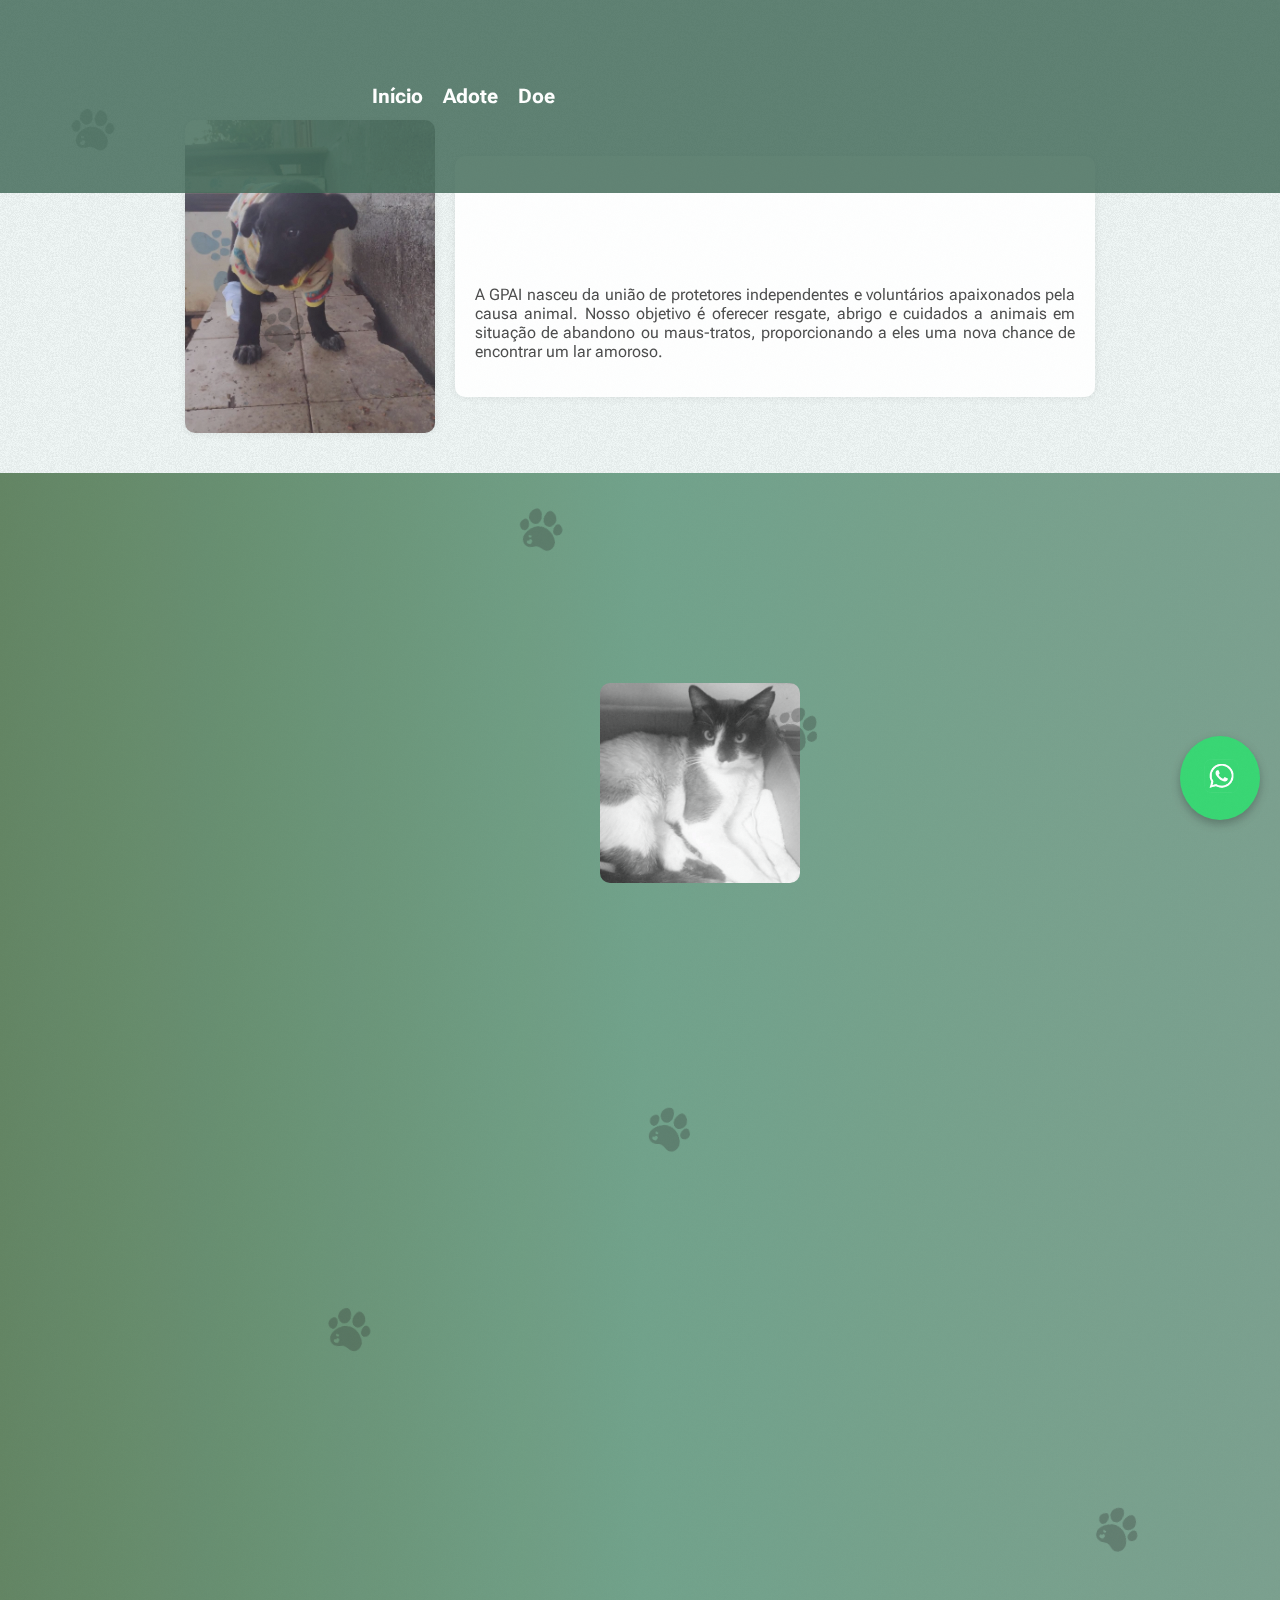
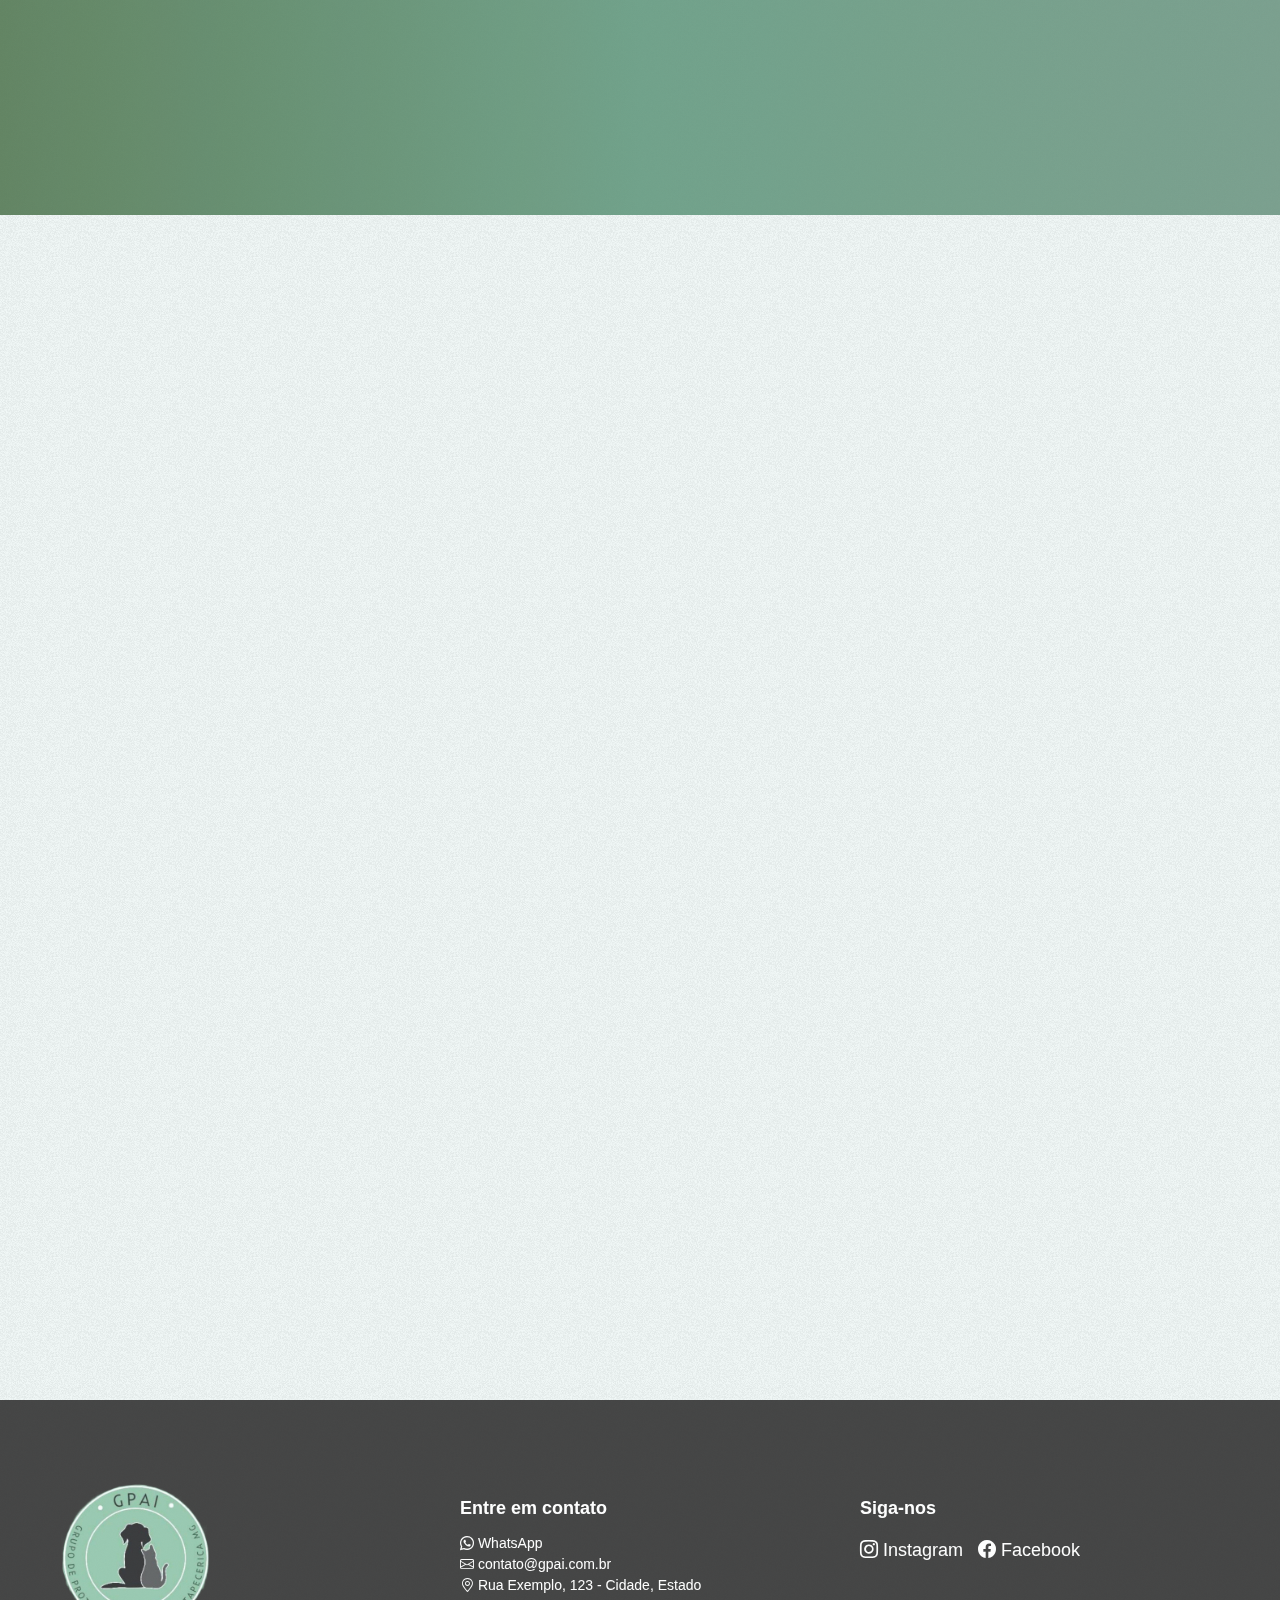
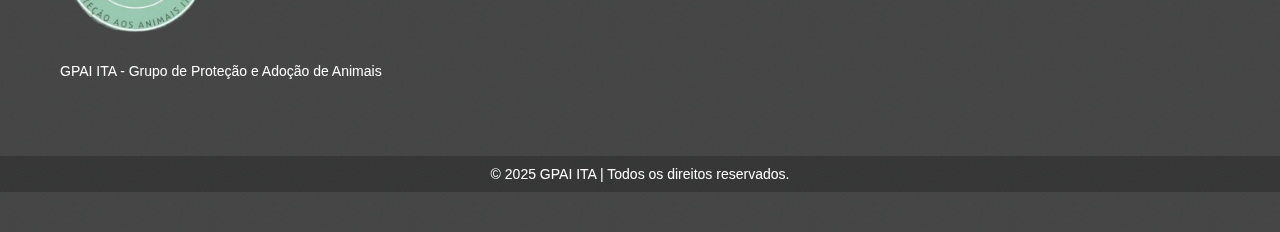
<file: index.html>
<!DOCTYPE html>
<html lang="pt-br">
<head>
    <meta charset="UTF-8">
    <meta name="viewport" content="width=device-width, initial-scale=1.0">
    <title>ONG - GPAI ITA</title>
    <link rel="stylesheet" href="https://cdnjs.cloudflare.com/ajax/libs/font-awesome/6.0.0-beta3/css/all.min.css">
    <link href="https://cdn.jsdelivr.net/npm/bootstrap-icons/font/bootstrap-icons.css" rel="stylesheet">
    <link rel="stylesheet" href="style.css">
</head>
<body>
    <header>
        <img class="logo fade-in" src="principal/gpay.png" alt="Logo GPAI ITA">
        <nav>
            <ul class="nav">
                <li><a href="index.html">Início</a></li>
                <li><a href="adote.html">Adote</a></li>
                <li><a href="doe.html">Doe</a></li>
            </ul>
        </nav>
    </header>


    <div class="container">
        <section class="sobre">
            <img class="imagemsobre" src="principal/imgquem.jpg" alt="Imagem sobre a ONG">
            <div class="sobrenos">
                <h2 align="center"><span class="quemsomos fade-in">Quem Somos</span></h2>
                <p>A GPAI nasceu da união de protetores independentes e voluntários apaixonados pela causa animal. Nosso objetivo é oferecer resgate, abrigo e cuidados a animais em situação de abandono ou maus-tratos, proporcionando a eles uma nova chance de encontrar um lar amoroso.</p>
            </div>
        </section>


        <a href="https://wa.me/55999377485" class="boton-whatsapp" target="_blank">
            <img src="principal/wppicon.png" alt="WhatsApp">
        </a>

        <div>
            <img class="bloco" src="principal/atipical.jpg" alt="Imagem de Janaina">
        </div>

        <div class="donos">
            <div class="sobredn">
                <div class="conteudo">
                    <div class="texto fade-in">
                        <p class="nome">Janaina</p>
                        <p class="slide-right">Janaina sempre foi apaixonada por animais e, ao perceber o abandono crescente de animais de rua, decidiu se unir a outros protetores independentes para fundar a GPAI (Grupo de Proteção e Ação dos Animais Independentes). Sem apoio do poder público, a ONG sobrevive graças a doações e ao trabalho voluntário. Mariana e sua equipe resgatam, cuidam e encontram lares para os animais abandonados, mas enfrentam desafios diários. Seu maior sonho é expandir a ONG e proporcionar uma vida melhor para mais animais. Para ela, cada resgate é uma vitória e a motivação para continuar a luta.</p>
                    </div>
                </div>
            </div>
        </div>
    </div>

    <section class="importancia-adocao fade-in">
        <h2 align="center">A Importância de Adotar um Pet</h2>
        <p>Adotar um animal de estimação é um gesto de amor que pode mudar vidas. Ao adotar, você dá uma segunda chance a um animal que precisa de um lar. Além disso, ao adotar, você ajuda a reduzir a população de animais abandonados e melhora a qualidade de vida desses animais, que muitas vezes enfrentam situações difíceis nas ruas.</p>
        <p>Adotar é um ato de compaixão, e a recompensa é imensurável: companheirismo, amor incondicional e a certeza de que você fez a diferença na vida de um ser vivo. Se você está pensando em adotar, saiba que estará contribuindo para um mundo mais justo e amoroso para todos.</p>
    
        <div class="beneficios-adocao slide-right">
            <div class="beneficio">
                <i class="fas fa-paw"></i>
                <h3>Salvando Vidas</h3>
                <p>Adotar significa salvar vidas. Muitos animais em abrigos enfrentam o risco de eutanásia. Ao adotá-los, você dá a eles uma chance real de um novo começo.</p>
            </div>
            <div class="beneficio"> 
                <i class="fas fa-heart"></i>
                <h3>Combate ao Abandono</h3> 
                <p>Ao adotar, você combate o abandono e ajuda a diminuir a quantidade de animais nas ruas, que muitas vezes enfrentam perigos e doenças.</p>
            </div>
            <div class="beneficio">
                <i class="fas fa-home"></i>
                <h3>Custo de Adoção Baixo</h3>
                <p>Adotar um animal geralmente é muito mais barato do que comprá-lo, e os animais adotados são frequentemente vacinados, castrados e desparasitados, o que significa que você economiza com esses custos.</p>
            </div>
        </div>
    
        <p align="center"><strong>Adote um amigo e faça a diferença!</strong></p>
    </section>


    <footer>
        <div class="footer-container">
            <div class="footer-left">
                <img src="principal/gpay.png" alt="Logo GPAI ITA" class="footer-logo">
                <p>GPAI ITA - Grupo de Proteção e Adoção de Animais</p>
            </div>
            <div class="footer-center">
                <h3>Entre em contato</h3>
                <ul>
                    <li><i class="bi bi-whatsapp"></i> <a href="https://wa.me/55999377485">WhatsApp</a></li>
                    <li><i class="bi bi-envelope"></i> <a href="mailto:contato@gpai.com.br">contato@gpai.com.br</a></li>
                    <li><i class="bi bi-geo-alt"></i> Rua Exemplo, 123 - Cidade, Estado</li>
                </ul>
            </div>
            <div class="footer-right">
                <h3>Siga-nos</h3>
                <ul class="social-icons">
                    <li><a href="https://www.instagram.com/gpaiita/" target="_blank"><i class="bi bi-instagram"></i> Instagram</a></li>
                    <li><a href="https://www.facebook.com/gpai_ita" target="_blank"><i class="bi bi-facebook"></i> Facebook</a></li>
                </ul>
            </div>
        </div>
        <div class="footer-bottom">
            <p>&copy; 2025 GPAI ITA | Todos os direitos reservados.</p>
        </div>
    </footer>






    <img src="pegada.png" class="patada patada1">
    <img src="pegada.png" class="patada patada2">
    <img src="pegada.png" class="patada patada3">
    <img src="pegada.png" class="patada patada4">
    <img src="pegada.png" class="patada patada6">
    <img src="pegada.png" class="patada patada7">
    <img src="pegada.png" class="patada patada8">











    
    <script> // SCRIPT HEADER
        window.addEventListener("scroll", function () {
            var header = document.querySelector("header");
            var body = document.querySelector("body");
    
            if (window.scrollY > 50) {
                header.classList.add("shrink");
                body.style.paddingTop = "200px"; 
            } else {
                header.classList.remove("shrink");
                body.style.paddingTop = "200px";
            }
        });
    </script>

</body>
</html>
</file>
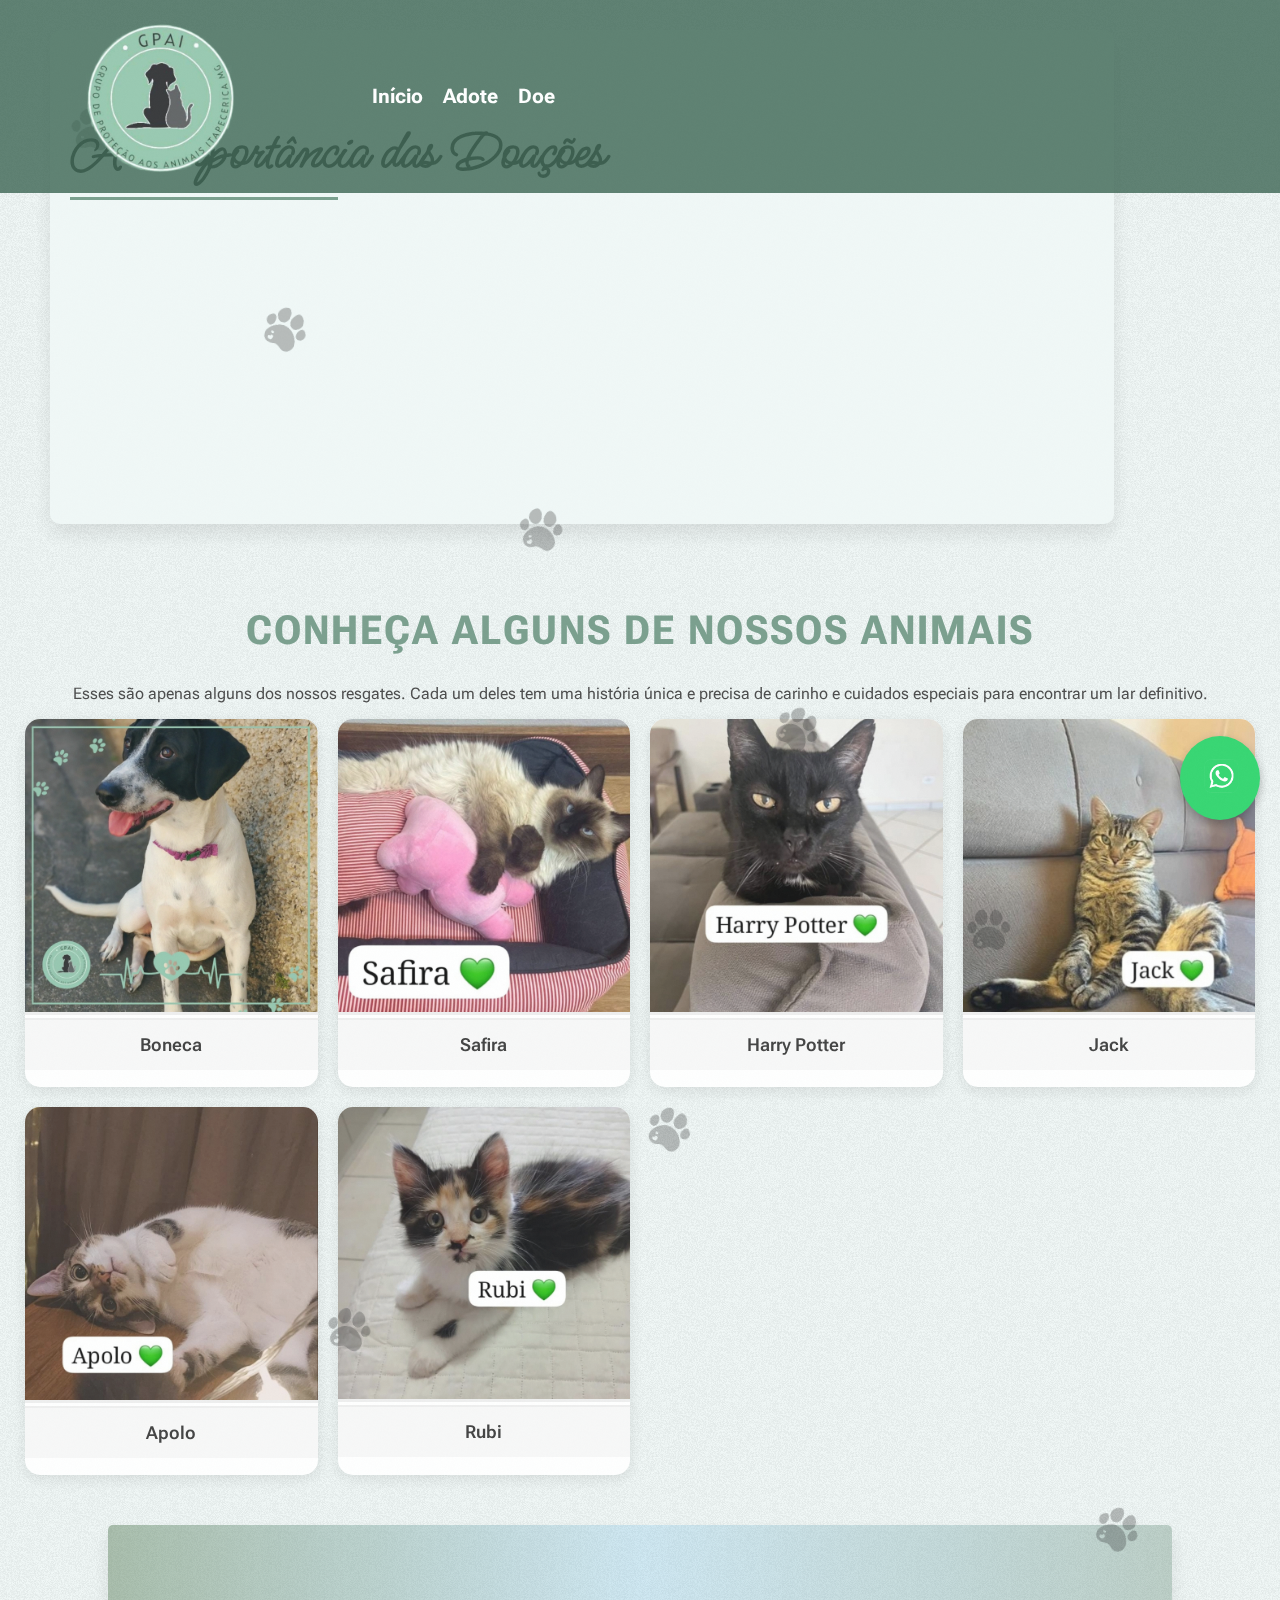
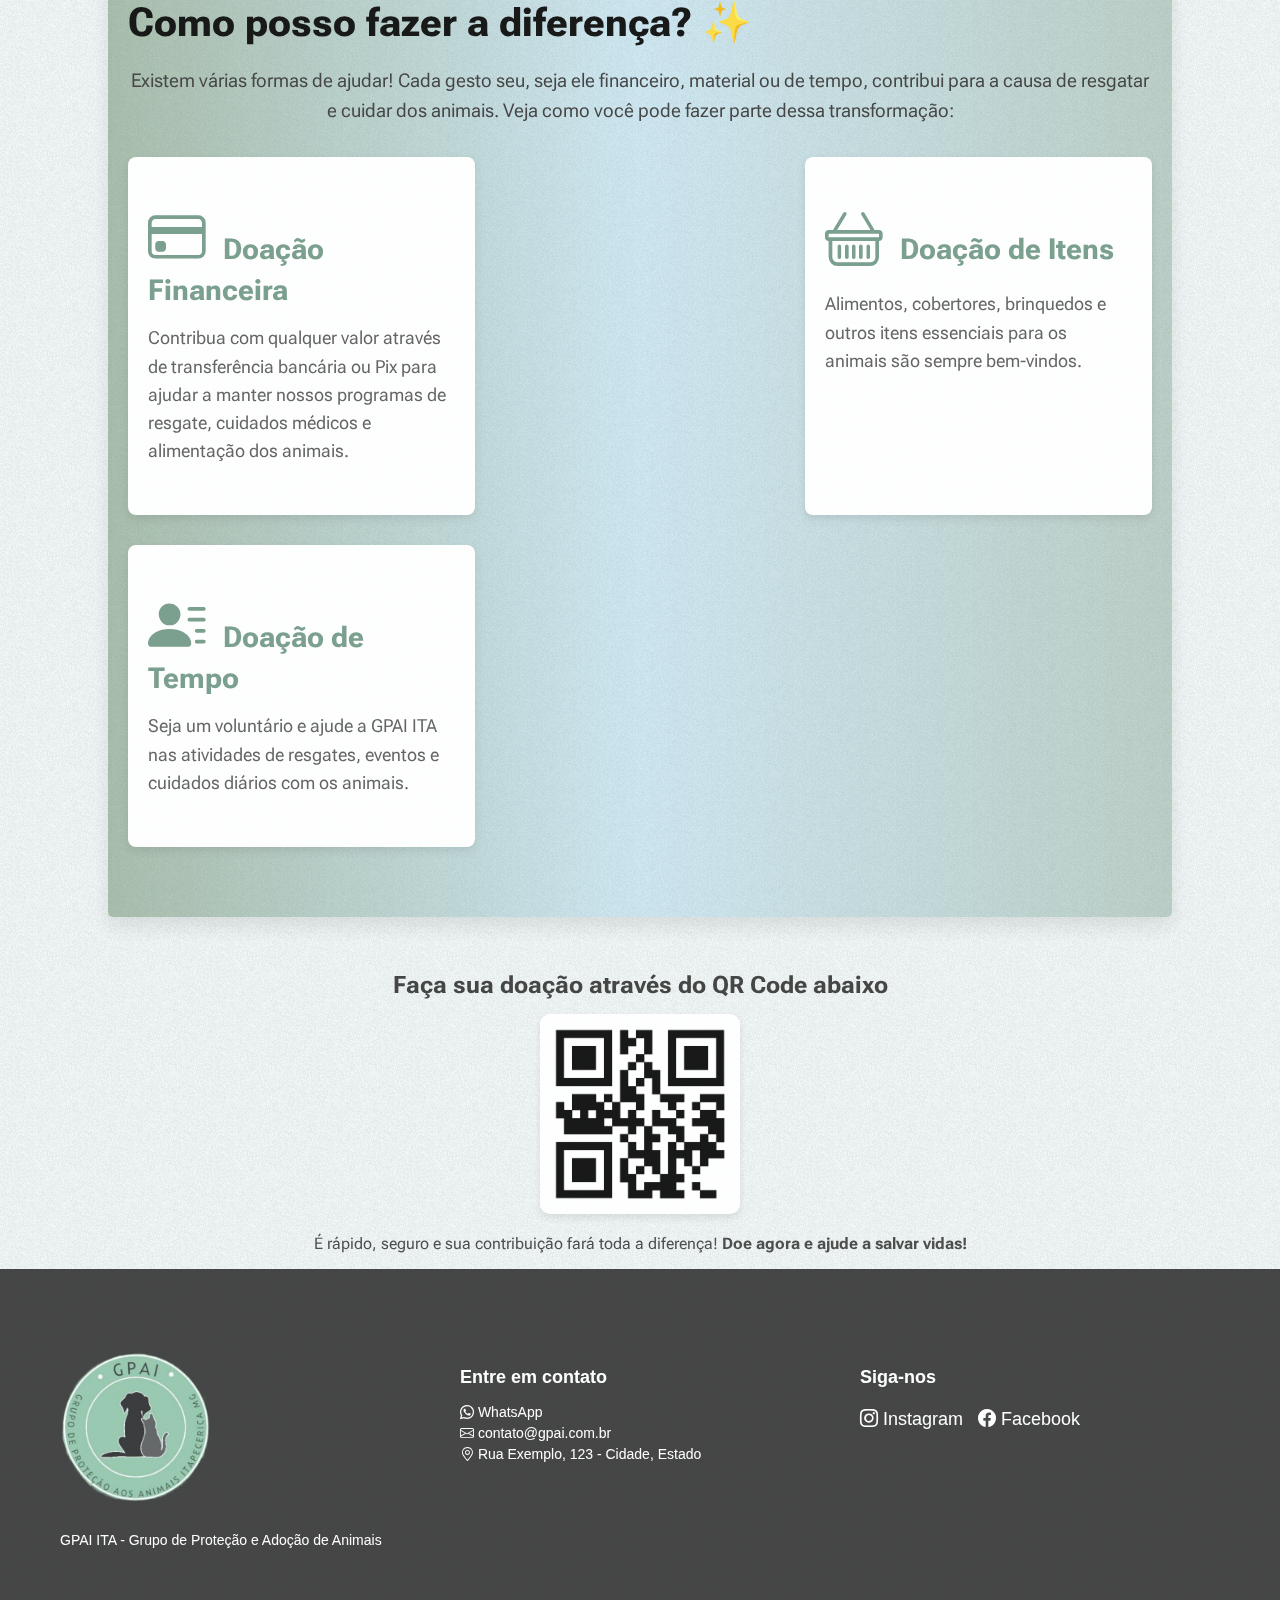
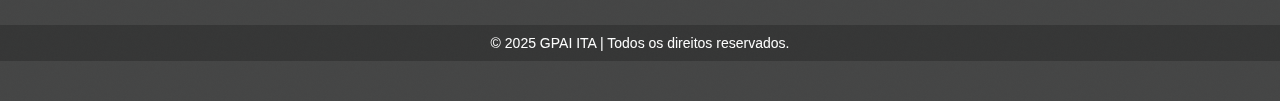
<file: doe.html>
<!DOCTYPE html>
<html lang="pt-br">
    <head>
        <meta charset="UTF-8">
        <meta name="viewport" content="width=device-width, initial-scale=1.0">
        <title>ONG - GPAI ITA</title>
        <link href="https://cdn.jsdelivr.net/npm/bootstrap-icons/font/bootstrap-icons.css" rel="stylesheet">
        <link rel="stylesheet" href="stylead.css">
    </head>
    <body>
        <header>
            <img class="logo fade-in" src="principal/gpay.png" alt="Logo GPAI ITA">
            <nav>
                <ul class="nav">
                    <li><a href="index.html">Início</a></li>
                    <li><a href="adote.html">Adote</a></li>
                    <li><a href="doe.html">Doe</a></li>
                </ul>
            </nav>
        </header>

        <section class="importancia-doacao">
            <h2>A Importância das Doações</h2>
            <p>A GPAI ITA é uma ONG que sobrevive exclusivamente graças ao apoio de pessoas como você. Cuidamos de animais resgatados das ruas, oferecendo alimentação, abrigo e atendimento veterinário até que encontrem um lar amoroso. A cada dia, centenas de animais precisam de ajuda, e é com sua contribuição que conseguimos fazer isso acontecer.</p>
            <p>Com sua doação, podemos oferecer cuidados médicos, alimentação, vacinas e até mesmo a castração. Sua ajuda é fundamental para darmos uma vida melhor aos animais que mais precisam.</p>
            <p>Junte-se a nós! Sua doação pode ser a diferença entre a vida e a morte para um animal abandonado.</p>
        </section>

        <section class="galeria">
            <h2>Conheça alguns de nossos animais</h2>
            <p>Esses são apenas alguns dos nossos resgates. Cada um deles tem uma história única e precisa de carinho e cuidados especiais para encontrar um lar definitivo.</p>
            <div class="grid">
                <div class="foto">
                    <img src="\animais\dog.png" alt="Boneca">
                    <p>Boneca</p>
                </div>
                <div class="foto">
                    <img src="\animais\safira.png" alt="Safira">
                    <p>Safira</p>
                </div>
                <div class="foto">
                    <img src="\animais\harry.png" alt="Harry Potter">
                    <p>Harry Potter</p>
                </div>
                <div class="foto">
                    <img src="\animais\jack.png" alt="Jack">
                    <p>Jack</p>
                </div>
                <div class="foto">
                    <img src="\animais\apolo.png" alt="Apolo">
                    <p>Apolo</p>
                </div>
                <div class="foto">
                    <img src="\animais\rubi.png" alt="Rubi">
                    <p>Rubi</p>
                </div>
            </div>
        </section>

        <section class="formas-doacao">
            <h2>Como posso fazer a diferença? ✨</h2>
            <p align="center">Existem várias formas de ajudar! Cada gesto seu, seja ele financeiro, material ou de tempo, contribui para a causa de resgatar e cuidar dos animais. Veja como você pode fazer parte dessa transformação:</p>
            <div class="formato-doacao">
                <div class="doacao-item">
                    <h3><i class="bi bi-credit-card"></i> Doação Financeira</h3>
                    <p>Contribua com qualquer valor através de transferência bancária ou Pix para ajudar a manter nossos programas de resgate, cuidados médicos e alimentação dos animais.</p>
                </div>
                <div class="doacao-item">
                    <h3><i class="bi bi-basket"></i> Doação de Itens</h3>
                    <p>Alimentos, cobertores, brinquedos e outros itens essenciais para os animais são sempre bem-vindos.</p>
                </div>
                <div class="doacao-item">
                    <h3><i class="bi bi-person-lines-fill"></i> Doação de Tempo</h3>
                    <p>Seja um voluntário e ajude a GPAI ITA nas atividades de resgates, eventos e cuidados diários com os animais.</p>
                </div>
            </div>
        </section>

        <div class="qrcode-container">
            <h3>Faça sua doação através do QR Code abaixo</h3>
            <img src="qrr.png" alt="QR Code para Doação" class="qrcode-img">
            <p>É rápido, seguro e sua contribuição fará toda a diferença! <strong>Doe agora e ajude a salvar vidas!</strong></p>
        </div>

        <a href="https://wa.me/55999377485" class="boton-whatsapp" target="_blank" title="Clique para falar conosco no WhatsApp">
            <img src="principal/wppicon.png" alt="Fale conosco pelo WhatsApp">
        </a>

        <footer>
            <div class="footer-container">
                <div class="footer-left">
                    <img src="principal/gpay.png" alt="Logo GPAI ITA" class="footer-logo">
                    <p>GPAI ITA - Grupo de Proteção e Adoção de Animais</p>
                </div>
                <div class="footer-center">
                    <h3>Entre em contato</h3>
                    <ul>
                        <li><i class="bi bi-whatsapp"></i> <a href="https://wa.me/55999377485">WhatsApp</a></li>
                        <li><i class="bi bi-envelope"></i> <a href="mailto:contato@gpai.com.br">contato@gpai.com.br</a></li>
                        <li><i class="bi bi-geo-alt"></i> Rua Exemplo, 123 - Cidade, Estado</li>
                    </ul>
                </div>
                <div class="footer-right">
                    <h3>Siga-nos</h3>
                    <ul class="social-icons">
                        <li><a href="https://www.instagram.com/gpaiita/" target="_blank"><i class="bi bi-instagram"></i> Instagram</a></li>
                        <li><a href="https://www.facebook.com/gpai_ita" target="_blank"><i class="bi bi-facebook"></i> Facebook</a></li>
                    </ul>
                </div>
            </div>
            <div class="footer-bottom">
                <p>&copy; 2025 GPAI ITA | Todos os direitos reservados.</p>
            </div>
        </footer>


        <container>
            <img src="pegada.png" class="patada patada1">
            <img src="pegada.png" class="patada patada2">
            <img src="pegada.png" class="patada patada3">
            <img src="pegada.png" class="patada patada4">
            <img src="pegada.png" class="patada patada5">
            <img src="pegada.png" class="patada patada6">
            <img src="pegada.png" class="patada patada7">
            <img src="pegada.png" class="patada patada8">
        </container>

        <script> // SCRIPT HEADER
            window.addEventListener("scroll", function () {
                var header = document.querySelector("header");
                var body = document.querySelector("body");

                if (window.scrollY > 50) {
                    header.classList.add("shrink");
                    body.style.paddingTop = "200px"; 
                } else {
                    header.classList.remove("shrink");
                    body.style.paddingTop = "200px";
                }
            });
        </script>
    </body>
</html>
</file>
<file: style.css>
@font-face {
    font-family: myfont;
    src: url(fontes/RobotoFlex.ttf);
}

@font-face {
    font-family: sobrenos;
    src: url(fontes/birstone.ttf);
}

@font-face {
    font-family: ms;
    src: url(fontes/MS.ttf);
}

body {
    padding-top: 80px;
    font-family: myfont;
    background-color: #f0f8f7;
    background-image: url('texture.png');
    background-repeat: repeat;
    opacity: 0.9;
    color: rgb(59, 59, 59);
    margin: 0;
    display: flex;
    flex-direction: column;
    min-height: 100vh; 
}

header {
    position: fixed;
    top: 0;
    left: 0;
    width: 100%;
    background-color: #2e5a46d3;
    padding: 20px 15px;
    display: flex;
    justify-content: space-between;
    align-items: center;
    color: white;
    z-index: 1000;
    transition: all 0.3s ease; /* Suaviza a transição */
}

header.shrink {
    padding: 5px 10px; /* Diminui o padding */
    font-size: 14px; /* Diminui um pouco os textos */
}

header .logo {
    padding-left: 70px;
    width: 150px;
}

h1 {
    font-size: 50px;
    margin-right: 20px;
}

nav ul {
    font-size: 20px;
    list-style: none;
    padding-right: 710px;
    display: flex;
    gap: 20px;
    margin-right: 30px;
}

nav ul li a {
    text-decoration: none;
    color: white;
    font-weight: bold;
}

nav ul li a:hover {
    color: #90C5AB;
}

.sobre {
    display: flex;
    flex-wrap: wrap;
    gap: 20px;
    align-items: center;
    justify-content: center;
    margin: 40px 0;
}

.quemsomos {
    color: #90C5AB;
    font-family: sobrenos;
    font-size: 50px;
}

.sobre .imagemsobre {
    width: 250px; 
    border-radius: 10px;
    box-shadow: 0 0 10px rgba(0, 0, 0, 0.1); 
}

.sobre .sobrenos {
    flex: 1;
    max-width: 600px;
    padding: 20px;
    background-color: #fff;
    border-radius: 10px;
    box-shadow: 0 0 10px rgba(0, 0, 0, 0.1);
    text-align: justify;
}



.info-circulo {
    display: flex;
    justify-content: center; /* Centraliza os círculos */
    gap: 50px; /* Ajustei o espaço entre os círculos */
    margin: 40px 0;
}

.circulo {
    width: 100px; /* Largura do círculo */
    height: 100px; /* Altura do círculo */
    background-color: #6f9784; /* Cor de fundo do círculo */
    border-radius: 50%; /* Torna o div redondo */
    display: flex;
    flex-direction: column;
    justify-content: center;
    align-items: center;
    color: white;
    text-align: center;
    font-size: 16px;
    box-shadow: 0 4px 8px rgba(0, 0, 0, 0.1); /* Sombra suave */
    overflow: hidden;
}

.circulo .titulo {
    font-weight: bold;
    font-size: 14px;
    margin: 0; /* Remove qualquer margem afdo título */
}

.circulo .valor {
    font-size: 18px;
    font-weight: bold;
    margin: 0; /* Remove qualquer margem do valor */
}



/* Estilo para o botão flutuante do WhatsApp */
.boton-whatsapp {
    animation: pulse 1.5s infinite;
    position: fixed; /* Fixa o botão na tela */
    bottom: 80px; /* Ajusta a distância do fundo da página para não cobrir o footer */
    right: 20px; /* Distância da lateral direita */
    z-index: 99999; /* Garante que o botão fique acima de outros conteúdos */
    background-color: #25d366; /* Cor do botão */
    border-radius: 50%; /* Torna o botão redondo */
    padding: 15px;
    box-shadow: 0 4px 10px rgba(0, 0, 0, 0.3); /* Sombra para destacar */
}

.boton-whatsapp img {
    width: 50px; /* Tamanho do ícone do WhatsApp */
    height: 50px; /* Tamanho do ícone */
}

.boton-whatsapp:hover {
    background-color: #128c7e; /* Muda a cor quando passar o mouse */
}

.donos {
    background: linear-gradient(to left, #6f9784, #64997f, #547954);
    width: 100%;
    padding: 100px;
    box-sizing: border-box;
}

.donos .sobredn {
    padding-top: 10px;
    color: aliceblue;
}

.donos .conteudo {
    display: flex; /* Flexbox para alinhar a imagem à esquerda e o texto à direita */
    justify-content: flex-start;
    align-items: center;
    gap: 20px; /* Espaço entre a imagem e o texto */
}

.donos .conteudo img {
    width: 150px; /* Tamanho da imagem */
    height: 150px;
    border-radius: 10px; /* Bordas arredondadas para a imagem */
    object-fit: cover; /* Ajusta a imagem sem distorcer */
    margin-left: 400px; /* Adiciona espaço à esquerda da imagem */
}

.donos .texto {
    max-width: 500px; /* Limita a largura do texto */
    text-align: left; /* Alinha o texto à esquerda */
    margin-left: 1000px; /* Empurra o texto para o canto direito */
}

.donos .sobredn p {
    font-size: 18px;
}

.donos .sobredn p.nome {
    font-family: sobrenos;
    font-size: 50px;
    font-weight: bold;
}

.bloco{
    border-radius: 10px;
    object-fit: cover;
    width: 200px;
    height: 200px;
    display: flex;
    position: absolute;
    margin-left: 600px;
    margin-top: 210px;
    animation: slideInFromLeft 1s ease-out forwards;
}

/* anim Whatsapp */
@keyframes pulse {
    0% {
        transform: scale(1);
    }
    50% {
        transform: scale(1.1);
    }
    100% {
        transform: scale(1);
    }
}

/* ANIM OBJETOS */
.fade-in {
    opacity: 0;
    transform: translateY(20px);
    animation: fadeInAnimation 1s ease-in-out forwards;
}

@keyframes fadeInAnimation {
    from {
        opacity: 0;
        transform: translateY(20px);
    }
    to {
        opacity: 1;
        transform: translateY(0);
    }
}

/* ANIM SOBRE */
.slide-right {
    opacity: 0;
    transform: translateX(-50px);
    animation: slideRight 1s ease-out forwards;
}

@keyframes slideRight {
    from {
        opacity: 0;
        transform: translateX(-50px);
    }
    to {
        opacity: 1;
        transform: translateX(0);
    }
}

@keyframes slideInFromLeft {
    from {
        opacity: 0;
        transform: translateX(-1000px); /* Começa fora da tela, à esquerda */
    }
    to {
        opacity: 1;
        transform: translateX(0); /* Chega na posição normal */
    }
}



.importancia-adocao {
    background-color: #f0f8f700;
    padding: 40px 20px;
    display: flex;
    flex-direction: column;
    align-items: center; /* Centraliza todo o conteúdo na horizontal */
    justify-content: center; /* Centraliza o conteúdo na vertical */
    text-align: center; /* Garante que o texto do h2 e p fiquem centralizados */
    border-radius: 8px;
}

.importancia-adocao h2 {
    text-decoration: underline;
    font-family: ms;
    color: #6f9784;
    font-size: 3em;
    margin-bottom: 20px;
    letter-spacing: 1px;
    text-align: center; /* Centraliza o título */
}

.importancia-adocao p {
    
    font-size: 1.1em;
    margin-bottom: 20px;
    color: #333;
    max-width: 1050px; 
    text-align: center;
}

.beneficios-adocao {
    display: flex;
    justify-content: space-around;
    margin-top: 30px;
    width: 100%;
    flex-wrap: wrap;
    gap: 20px; /* Espaçamento entre os benefícios */
    text-align: center;
}

.beneficio {
    background-color: #fff;
    padding: 20px;
    border-radius: 8px;
    box-shadow: 0 4px 8px rgba(0, 0, 0, 0.1);
    width: 30%;
    height: 300px; /* Definindo uma altura fixa */
    transition: transform 0.3s ease, box-shadow 0.3s ease;
    display: flex;
    flex-direction: column;
    justify-content: center; /* Centraliza o conteúdo dentro do card */
}

.beneficio h3 {
    
    color: #6f9784;
    font-size: 1.5em;
    margin-bottom: 10px;
}

.beneficio p {
    color: #555;
    font-size: 1em;
    text-align: center; /* Centraliza o texto dentro do card */
}

.beneficio:hover {
    transform: translateY(-10px);
    box-shadow: 0 15px 45px rgba(0, 0, 0, 0.2);
}

.beneficio i {
    font-size: 30px; /* Ajuste o tamanho do ícone */
    color: #6f9784; /* Cor do ícone */
    margin-right: 10px; /* Espaço entre o ícone e o texto */
}


@media (max-width: 768px) {
    .importancia-adocao {
        padding: 30px 15px;
    }

    .importancia-adocao p {
        width: 100%;
    }

    .beneficios-adocao {
        grid-template-columns: 1fr;
    }
}






footer {
    background-color: #333;
    color: #fff;
    padding: 40px 0;
    font-family: Arial, sans-serif;
}

.footer-container {
    display: flex;
    justify-content: space-between;
    align-items: flex-start;
    padding: 20px;
    max-width: 1200px;
    margin: 0 auto;
    flex-wrap: wrap;
}

.footer-left, .footer-center, .footer-right {
    flex: 1;
    padding: 20px;
}

.footer-logo {
    max-width: 150px;
    margin-bottom: 10px;
}

.footer-left p {
    font-size: 14px;
    line-height: 1.5;
}

.footer-center h3, .footer-right h3 {
    font-size: 18px;
    margin-bottom: 10px;
}

.footer-center ul, .footer-right ul {
    list-style: none;
    padding: 0;
}

.footer-center ul li, .footer-right ul li {
    font-size: 14px;
    margin: 5px 0;
}

.footer-center a, .footer-right a {
    color: #fff;
    text-decoration: none;
}

.footer-center a:hover, .footer-right a:hover {
    text-decoration: underline;
    color:#90C5AB;
   
}

.social-icons {
    display: flex;
    gap: 15px;
}

.social-icons li {
    font-size: 18px;
}

.social-icons a {
    color: #fff;
    font-size: 18px;
    transition: color 0.3s ease;
}

.social-icons a:hover {
    text-decoration: wavy;
    color: #00aaff;
}

.footer-bottom {
    text-align: center;
    margin-top: 20px;
    font-size: 14px;
    background-color: #222;
    padding: 10px;
}

.footer-bottom p {
    margin: 0;
}


.patada {
    position: absolute;
    width: 60px; /* Tamanho da pegada */
    opacity: 0.3; /* Deixa sutil */
}

.patada1 { top: 100px; left: 5%; transform: rotate(-15deg); }
.patada2 { top: 300px; left: 20%; transform: rotate(10deg); }
.patada3 { top: 500px; left: 40%; transform: rotate(-10deg); }
.patada4 { top: 700px; left: 60%; transform: rotate(15deg); }
.patada5 { top: 900px; left: 75%; transform: rotate(-20deg); }
.patada6 { top: 1100px; left: 50%; transform: rotate(5deg); }
.patada7 { top: 1300px; left: 25%; transform: rotate(-5deg); }
.patada8 { top: 1500px; left: 85%; transform: rotate(12deg); }
</file>
<file: stylead.css>
@font-face {
    font-family: myfont;
    src: url(fontes/RobotoFlex.ttf);
}

@font-face {
    font-family: sobrenos;
    src: url(fontes/birstone.ttf);
}

@font-face {
    font-family: ms;
    src: url(fontes/MS.ttf);
}

body {
    padding-top: 80px;
    font-family: myfont;
    background-color: #f0f8f7;
    background-image: url('texture.png');
    background-repeat: repeat;
    opacity: 0.9;
    color: rgb(59, 59, 59);
    margin: 0;
    display: flex;
    flex-direction: column;
    min-height: 100vh;
}

header {
    position: fixed;
    top: 0;
    left: 0;
    width: 100%;
    background-color: #2e5a46d3;
    padding: 20px 15px;
    display: flex;
    justify-content: space-between;
    align-items: center;
    color: white;
    z-index: 1000;
    transition: all 0.3s ease;
}

header.shrink {
    padding: 5px 10px;
    font-size: 14px;
}

header .logo {
    padding-left: 70px;
    width: 150px;
}

h1 {
    font-size: 50px;
    margin-right: 20px;
}

nav ul {
    font-size: 20px;
    list-style: none;
    padding-right: 710px;
    display: flex;
    gap: 20px;
    margin-right: 30px;
}

nav ul li a {
    text-decoration: none;
    color: white;
    font-weight: bold;
    transition: color 0.3s ease;
}

nav ul li a:hover {
    color: #90C5AB;
}

/* Importância da Doação */
.importancia-doacao {
    background-color: #f0f8f7;
    margin-top: -50px;
    padding: 40px 20px;
    text-align: left;
    width: 80%;
    margin-left: 50px;
    margin-right: auto;
    border-radius: 10px;
    box-shadow: 0 10px 20px rgba(0, 0, 0, 0.1);
    transition: transform 0.3s ease;
}

.importancia-doacao:hover {
    transform: translateY(-5px);
}

.importancia-doacao h2 {
    font-family: ms;
    color: #191b1a;
    font-size: 3.5em;
    margin-bottom: 20px;
    position: relative;
    display: inline-block;
    padding-bottom: 10px;
}

.importancia-doacao h2::after {
    content: "";
    position: absolute;
    left: 0;
    bottom: 0;
    width: 50%;
    height: 3px;
    background-color: #6f9784;
    animation: underline 1s ease-out forwards;
}

.importancia-doacao p {
    font-size: 1.2em;
    color: #333;
    line-height: 1.6;
    margin-bottom: 20px;
    text-align: justify;
    opacity: 0;
    animation: fade-in 1s ease-out forwards;
    transition: opacity 0.3s ease;
}

/* Animação Fade In */
@keyframes fade-in {
    to {
        opacity: 1;
    }
}

@keyframes underline {
    from {
        width: 0;
    }
}

/* Formas de Doação */
.formas-doacao {
    background: linear-gradient(to left, #59816e5e, #65b7e642, #5479547e);
    padding: 40px 20px;
    border-radius: 5px;
    width: 80%;
    margin: 0 auto;
    text-align: left;
    box-shadow: 0 10px 20px rgba(0, 0, 0, 0.1);
    transition: transform 0.3s ease;
}

.formas-doacao:hover {
    transform: translateY(-5px);
}

.formas-doacao h2 {
    font-size: 2.5em;
    color: #000;
    margin-bottom: 20px;
}

.formas-doacao p {
    font-size: 1.2em;
    color: #333;
    line-height: 1.6;
    margin-bottom: 30px;
}

.formato-doacao {
    display: flex;
    justify-content: space-between;
    flex-wrap: wrap;
}

.doacao-item {
    background-color: #fff;
    padding: 20px;
    width: 30%;
    border-radius: 8px;
    box-shadow: 0 4px 10px rgba(0, 0, 0, 0.1);
    margin-bottom: 30px;
    transition: transform 0.3s ease, box-shadow 0.3s ease;
}

.doacao-item:hover {
    transform: translateY(-5px);
    box-shadow: 0 10px 30px rgba(0, 0, 0, 0.2);
}

.doacao-item h3 {
    font-size: 1.8em;
    color: #6f9784;
    margin-bottom: 10px;
}

.doacao-item i {
    font-size: 2em;
    margin-right: 10px;
    color: #6f9784;
}

.doacao-item p {
    font-size: 1.1em;
    color: #555;
    line-height: 1.6;
}

/* QR Code Container */
.qrcode-container {
    text-align: center;
    margin-top: 30px;
}

.qrcode-container h3 {
    font-size: 1.5em;
    color: #333;
    margin-bottom: 15px;
}

.qrcode-img {
    max-width: 100%;
    width: 200px;
    height: auto;
    border-radius: 10px;
    box-shadow: 0 4px 8px rgba(0, 0, 0, 0.1);
}

/* Galeria */
.galeria {
    text-align: center;
    margin: 50px 0;
    padding: 0 15px;
}

.galeria h2 {
    font-size: 2.5em;
    color: #6f9784;
    margin-bottom: 30px;
    font-weight: bold;
    text-transform: uppercase;
    letter-spacing: 2px;
}

.grid {
    display: grid;
    grid-template-columns: repeat(auto-fill, minmax(250px, 1fr));
    gap: 20px;
    padding: 0 10px;
}

.foto {
    background-color: #fff;
    border-radius: 15px;
    box-shadow: 0 4px 15px rgba(0, 0, 0, 0.1);
    overflow: hidden;
    transition: transform 0.3s ease, box-shadow 0.3s ease, border 0.3s ease;
    position: relative;
}

.foto img {
    width: 100%;
    height: auto;
    border-bottom: 3px solid #eee;
    transition: transform 0.3s ease;
}

.foto p {
    padding: 15px;
    color: #333;
    font-size: 1.1em;
    text-align: center;
    font-weight: 600;
    background-color: #f8f8f8;
    margin-top: -1px;
    border-top: 2px solid #eee;
}

.foto:hover {
    transform: scale(1.05);
    box-shadow: 0 15px 30px rgba(0, 0, 0, 0.2);
    border: 2px solid #6f9784;
}

.foto:hover img {
    transform: scale(1.1);
}

.foto p:hover {
    color: #6f9784;
}

/* Botão WhatsApp */
.boton-whatsapp {
    animation: pulse 1.5s infinite;
    position: fixed;
    bottom: 80px;
    right: 20px;
    z-index: 99999;
    background-color: #25d366;
    border-radius: 50%;
    padding: 15px;
    box-shadow: 0 4px 10px rgba(0, 0, 0, 0.3);
}

.boton-whatsapp img {
    width: 50px;
    height: 50px;
}

.boton-whatsapp:hover {
    background-color: #128c7e;
}

@keyframes pulse {
    0% {
        transform: scale(1);
    }
    50% {
        transform: scale(1.1);
    }
    100% {
        transform: scale(1);
    }
}





footer {
    background-color: #333;
    color: #fff;
    padding: 40px 0;
    font-family: Arial, sans-serif;
}

.footer-container {
    display: flex;
    justify-content: space-between;
    align-items: flex-start;
    padding: 20px;
    max-width: 1200px;
    margin: 0 auto;
    flex-wrap: wrap;
}

.footer-left, .footer-center, .footer-right {
    flex: 1;
    padding: 20px;
}

.footer-logo {
    max-width: 150px;
    margin-bottom: 10px;
}

.footer-left p {
    font-size: 14px;
    line-height: 1.5;
}

.footer-center h3, .footer-right h3 {
    font-size: 18px;
    margin-bottom: 10px;
}

.footer-center ul, .footer-right ul {
    list-style: none;
    padding: 0;
}

.footer-center ul li, .footer-right ul li {
    font-size: 14px;
    margin: 5px 0;
}

.footer-center a, .footer-right a {
    color: #fff;
    text-decoration: none;
}

.footer-center a:hover, .footer-right a:hover {
    text-decoration: underline;
    color:#90C5AB;
   
}

.social-icons {
    display: flex;
    gap: 15px;
}

.social-icons li {
    font-size: 18px;
}

.social-icons a {
    color: #fff;
    font-size: 18px;
    transition: color 0.3s ease;
}

.social-icons a:hover {
    text-decoration: wavy;
    color: #00aaff;
}

.footer-bottom {
    text-align: center;
    margin-top: 20px;
    font-size: 14px;
    background-color: #222;
    padding: 10px;
}

.footer-bottom p {
    margin: 0;
}



.patada {
    position: absolute;
    width: 60px; /* Tamanho da pegada */
    opacity: 0.3; /* Deixa sutil */
}

.patada1 { top: 100px; left: 5%; transform: rotate(-15deg); }
.patada2 { top: 300px; left: 20%; transform: rotate(10deg); }
.patada3 { top: 500px; left: 40%; transform: rotate(-10deg); }
.patada4 { top: 700px; left: 60%; transform: rotate(15deg); }
.patada5 { top: 900px; left: 75%; transform: rotate(-20deg); }
.patada6 { top: 1100px; left: 50%; transform: rotate(5deg); }
.patada7 { top: 1300px; left: 25%; transform: rotate(-5deg); }
.patada8 { top: 1500px; left: 85%; transform: rotate(12deg); }
</file>
